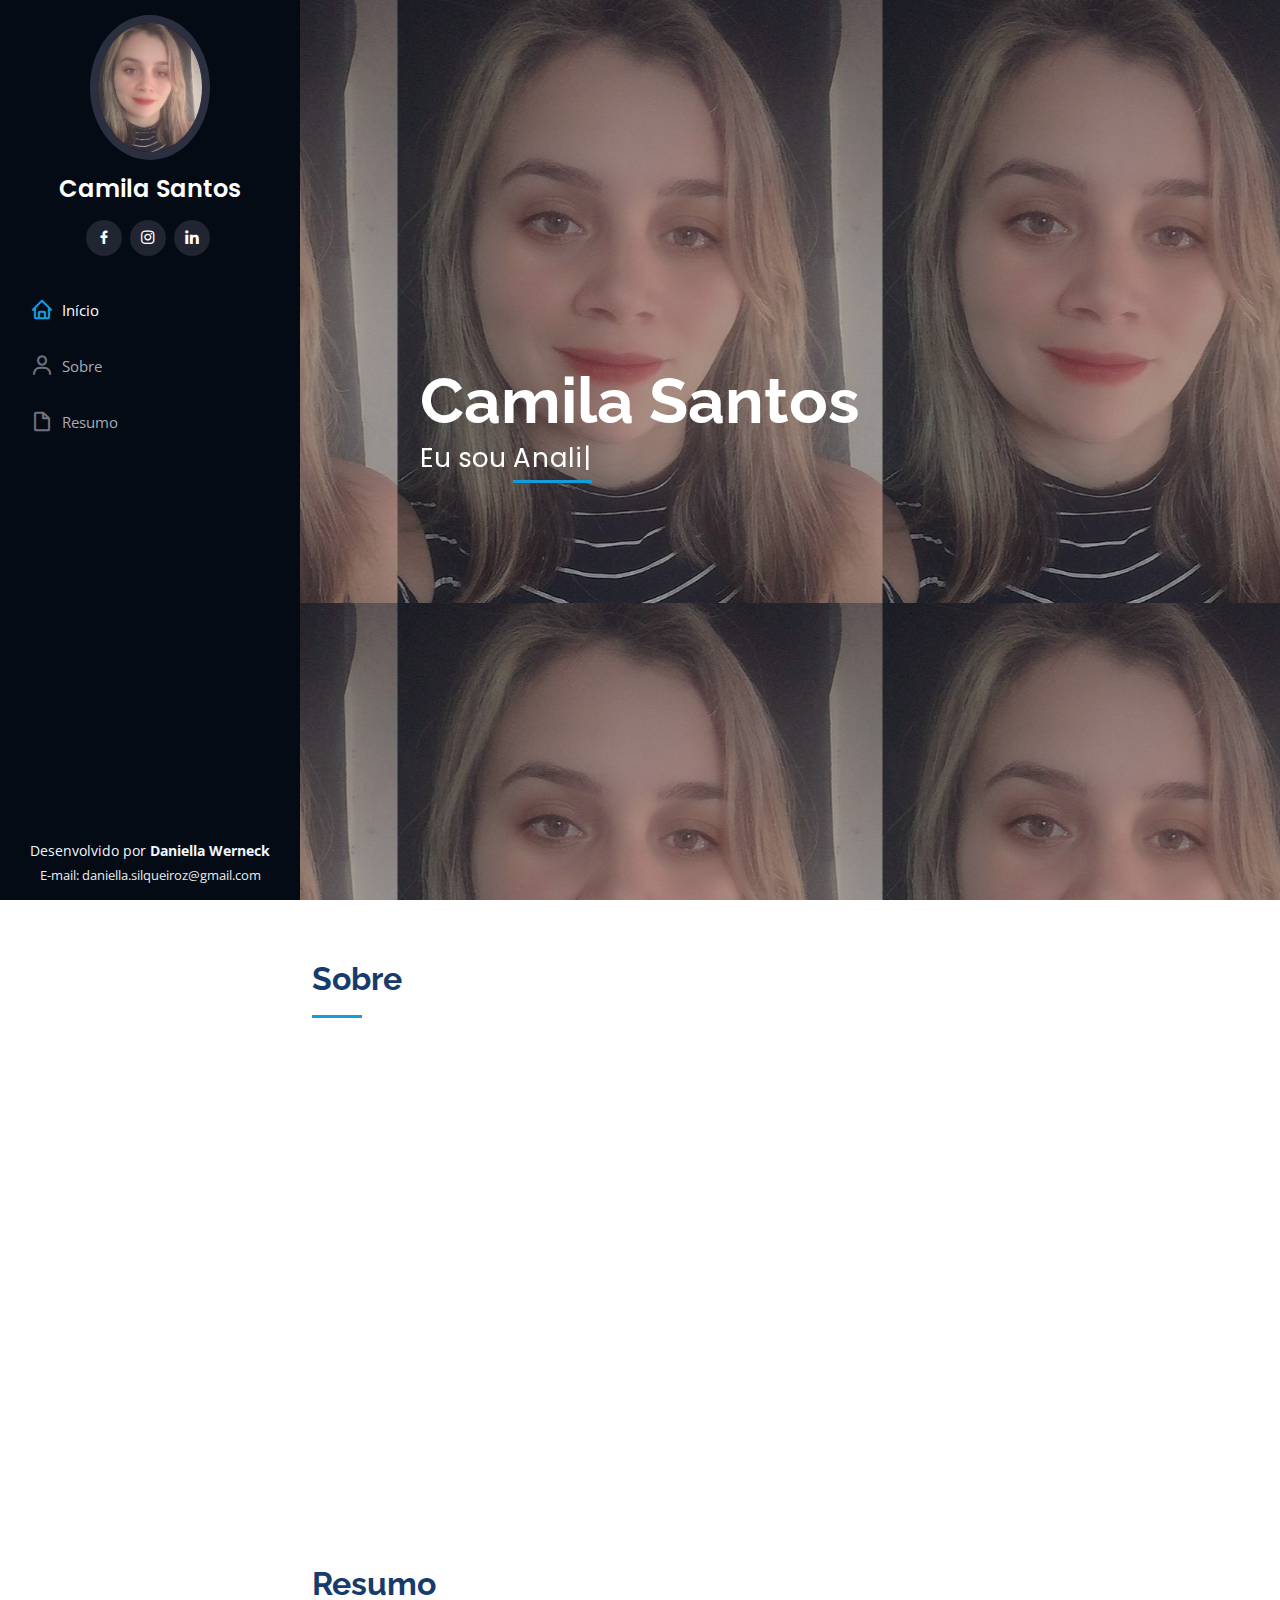
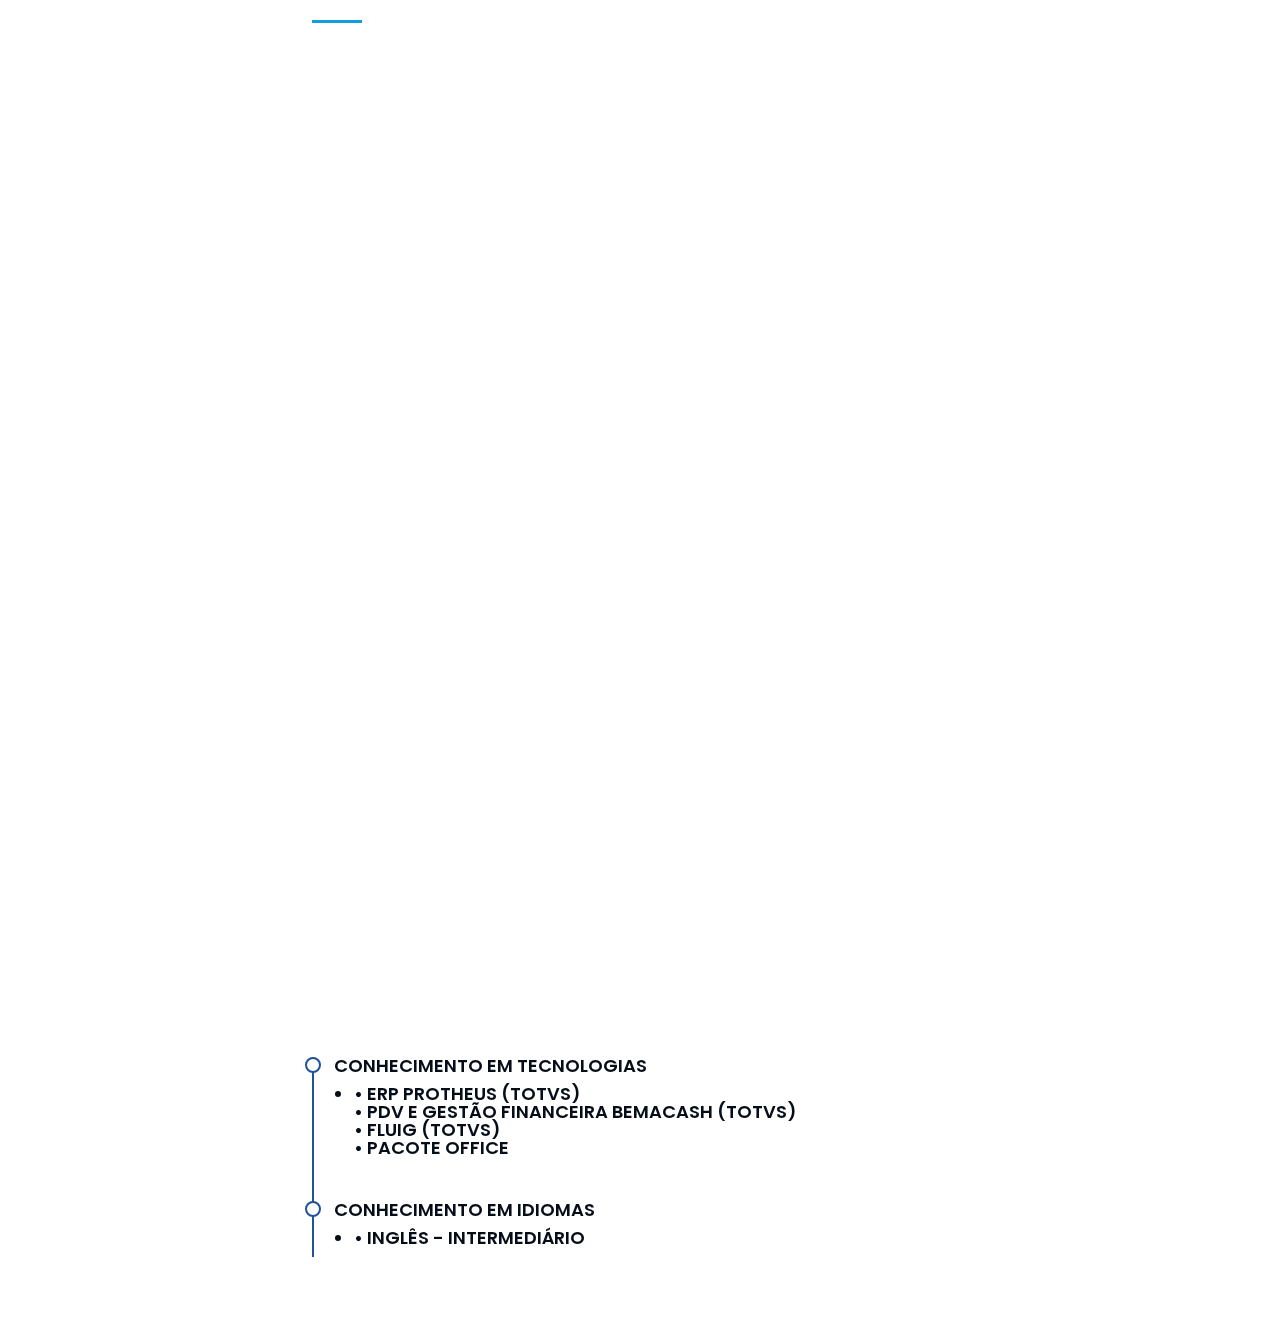
<file: index.html>
<!DOCTYPE html>
<html lang="en">

<head>
  <meta charset="utf-8">
  <meta content="width=device-width, initial-scale=1.0" name="viewport">

  <title>Camila Santos</title>
  <meta content="" name="description">
  <meta content="" name="keywords">

  <!-- Favicons -->
  <link href="assets/img/coracao.ico" rel="icon">
  <link href="assets/img/apple-touch-icon.png" rel="apple-touch-icon">

  <!-- Google Fonts -->
  <link href="https://fonts.googleapis.com/css?family=Open+Sans:300,300i,400,400i,600,600i,700,700i|Raleway:300,300i,400,400i,500,500i,600,600i,700,700i|Poppins:300,300i,400,400i,500,500i,600,600i,700,700i" rel="stylesheet">

  <!-- Vendor CSS Files -->
  <link href="assets/vendor/aos/aos.css" rel="stylesheet">
  <link href="assets/vendor/bootstrap/css/bootstrap.min.css" rel="stylesheet">
  <link href="assets/vendor/bootstrap-icons/bootstrap-icons.css" rel="stylesheet">
  <link href="assets/vendor/boxicons/css/boxicons.min.css" rel="stylesheet">
  <link href="assets/vendor/glightbox/css/glightbox.min.css" rel="stylesheet">
  <link href="assets/vendor/swiper/swiper-bundle.min.css" rel="stylesheet">

  <!-- Template Main CSS File -->
  <link href="assets/css/style.css" rel="stylesheet">

 
</head>

<body>

  <!-- ======= Mobile nav toggle button ======= -->
  <i class="bi bi-list mobile-nav-toggle d-xl-none"></i>

  <!-- ======= Header ======= -->
  <header id="header">
    <div class="d-flex flex-column">

      <div class="profile">
        <img src="assets/img/camila4.png" alt="" class="img-fluid rounded-circle">
        <h1 class="text-light"><a href="index.html">Camila Santos</a></h1>
        <div class="social-links mt-3 text-center">
         
          <a href="https://www.facebook.com/ZuzaEkiki" class="facebook"><i class="bx bxl-facebook"></i></a>
          <a href="https://www.instagram.com/camillafs.92/" class="instagram"><i class="bx bxl-instagram"></i></a>
         
          <a href="https://www.linkedin.com/in/camila-santos-95046a12a/" class="linkedin"><i class="bx bxl-linkedin"></i></a>
        </div>
      </div>

      <nav id="navbar" class="nav-menu navbar">
        <ul>
          <li><a href="#hero" class="nav-link scrollto active"><i class="bx bx-home"></i> <span>Início</span></a></li>
          <li><a href="#about" class="nav-link scrollto"><i class="bx bx-user"></i> <span>Sobre</span></a></li>
          <li><a href="#resume" class="nav-link scrollto"><i class="bx bx-file-blank"></i> <span>Resumo</span></a></li>
         
         
        
        </ul>
      </nav><!-- .nav-menu -->
    </div>
  </header><!-- End Header -->

  <!-- ======= Hero Section ======= -->
  <section id="hero" class="d-flex flex-column justify-content-center align-items-center">
    <div class="hero-container" data-aos="fade-in">
      <h1>Camila Santos</h1>
      <p>Eu sou <span class="typed" data-typed-items="Analista, Help Desk,Executiva de soluções de negócios"></span></p>
    </div>
  </section><!-- End Hero -->

  <main id="main">

    <!-- ======= About Section ======= -->
    <section id="about" class="about">
      <div class="container">

        <div class="section-title">
          <h2>Sobre</h2>
          
        </div>

        <div class="row">
          <div class="col-lg-4" data-aos="fade-right">
            <img src="assets/img/camila4.png" class="img-fluid" alt="">
          </div>
          <div class="col-lg-8 pt-4 pt-lg-0 content" data-aos="fade-left">
            <h3>Analista &amp; Welp Desk</h3>
            <p class="fst-italic">
             
            </p>
            <div class="row">
              <div class="col-lg-6">
                <ul>
                  <li><i class="bi bi-chevron-right"></i> <strong>Aniversário:</strong> <span>1 de fevereiro de 1992</span></li>

                  <li><i class="bi bi-chevron-right"></i> <strong>Telefone:</strong> <span>21 97923-0900</span></li>
                  <li><i class="bi bi-chevron-right"></i> <strong>Cidade:</strong> <span>Rio de Janeiro, BR</span></li>
                  <li><i class="bi bi-chevron-right"></i> <strong>E-mail:</strong> <span>camillafs.92@gmail.com</span></li>
                </ul>
              </div>
              <div class="col-lg-6">
              </div>
            </div>
            <p>
            </p>
          </div>
        </div>

      </div>
    </section><!-- End About Section -->

    <!-- ======= Facts Section ======= -->
    

    <!-- ======= Resume Section ======= -->
    <section id="resume" class="resume">
      <div class="container">

        <div class="section-title">
          <h2>Resumo</h2>
          
        </div>

        <div class="row">
          <div class="col-lg-6" data-aos="fade-up">
            <h3 class="resume-title">Educação</h3>
            <div class="resume-item">
              <h4>Graduação – Cursando</h4>
              <h5>01/2021 - 02/2022</h5>
              <p><em>Universidade Anhanguera</em></p>
              <p>Tecnólogo em Análise e Desenvolvimento de Sistemas</p>
            </div>
           

            <h3 class="resume-title">Cursos</h3>
            <div class="resume-item">
              <h4>Desenvolvimento Profissional e Administrativo utilizando o ERP TOTVS</h4>
              <h5>Local: IOS – Instituto da Oportunidade Social-
                Unidade: Unigranrio
              </h5>
                <h5>Conclusão em dezembro de 2016</h5>
              
              <p>Teoria e Prática dos processos administrativos;
                Funcionalidades que envolvem o sistema de ERP TOTVS – Protheus;<br>
                Microsoft Office (Windows, Word, Excel, Power Point);<br>
                Comunicação e expressão;<br>
                Cálculo Matemático; <br>
                TCC – Trabalho de Conclusão de Curso; <br>
                Ação Social como voluntário: 28 horas <br>
                Carga horária: 208 horas <br>
                </p>
            </div>
            <div class="resume-item">
              <h4>Treinamento comercial PC Sistemas & Treinamento Mundial de vendas Fluig
              </h4>
              <h5>Carga horária: 16 horas</h5>
              <p><em>Comercial e portfólio de produtos Winthor
              </em></p>
              <p>Linha Winthor é o sistema de ERP líder no setor Atacadista Distribuidor. Estamos falando de uma ferramenta de gestão integrada extremamente poderosa, que permite que a sua empresa agilize operações e processos em cada etapa do seu negócio.</p>
            </div>
          </div>


          <div class="col-lg-6" data-aos="fade-up" data-aos-delay="100">
            <h3 class="resume-title">Experiência Proficional</h3>
            <div class="resume-item">
              <h4>Assistente de TI </h4>
              <h5>12/2019 - Presente</h5>
              
              <ul>
                <li>Gestão em contas a pagar gerenciamento de contratos.<br>
                  Geração de relatórios DRE.<br>
                  Conhecimento e vivência em regra de negócio do ERP Protheus.<br>
                  Suporte nos módulos de: Compras,estoque,faturamento,financeiro,Livros fiscais, call center,Contabilidade gerencial, OMS,CRM,TAF,Configurador.<br>
                  Conhecimento e manutenção da estrutura da base de dados do ERP.
                  Suporte na migração de versão do ERP protheus. Release 12.1.27 e release 12.1.33
                  Mapeamento e gestão de acessos dos usuários do ERP.<br>
                  Gerenciamento de chamados internos.<br>
                  Conhecimento em Fluig - Social e ECM.<br>
                  Conhecimento e manutenção nos sistemas Geosales - Forca de vendas.<br>
                  Neolog - Roteirização de cargas.<br>
                  Projuris - Sistema Jurídico.<br>
                  CheckCenter - PDV de lojas.<br>
                  </li>
              </ul>
            </div>
            <div class="resume-item">
              <h4>FREESIGA (Canal TOTVS)<h4>
              <h5>Abril/2017 a outubro/2019</h5>
              <p><em>Executiva de soluções de negócio TOTVS</em></p>
              <ul>
                <li>Vendas de ERP TOTVS e softwares complementares<br>
                  Prospecção de novos clientes<br>
                  Elaboração de relatórios de vendas e indicadores<br>
                  Geração de contratos 						<br>
                  Implantação e capacitação do software Bemacash (TOTVS).<br>
                  Suporte a usuários<br>
                  Atualização do Sistema Bemacash e gestão Financeira (TOTVS)<br>
                  </li>
              </ul>
            </div>
          </div>
        </div>
        <div class="resume-item">
          <h4>Conhecimento em Tecnologias<h4>
          <ul>
            <li>• ERP Protheus (TOTVS)<br>
              • PDV e Gestão Financeira Bemacash (TOTVS)<br>
              • Fluig (TOTVS)<br>
              • Pacote Office</li>
          </ul>
        </div>
        <div class="resume-item">
          <h4>Conhecimento em idiomas<h4>
          <ul>
            <li>• Inglês - Intermediário
            </li>
          </ul>
        </div>
      </div>
      
    </section><!

    

  </main>

  <!-- ======= Footer ======= -->
  <footer id="footer">
    <div class="container">
      <div class="copyright">
         Desenvolvido por <strong><span>Daniella Werneck</span></strong>
      </div>
      <div class="credits">

        E-mail: daniella.silqueiroz@gmail.com</a>
      </div>
    </div>
  </footer><!-- End  Footer -->

  <a href="#" class="back-to-top d-flex align-items-center justify-content-center"><i class="bi bi-arrow-up-short"></i></a>

  <!-- Vendor JS Files -->
  <script src="assets/vendor/purecounter/purecounter.js"></script>
  <script src="assets/vendor/aos/aos.js"></script>
  <script src="assets/vendor/bootstrap/js/bootstrap.bundle.min.js"></script>
  <script src="assets/vendor/glightbox/js/glightbox.min.js"></script>
  <script src="assets/vendor/isotope-layout/isotope.pkgd.min.js"></script>
  <script src="assets/vendor/swiper/swiper-bundle.min.js"></script>
  <script src="assets/vendor/typed.js/typed.min.js"></script>
  <script src="assets/vendor/waypoints/noframework.waypoints.js"></script>
  <script src="assets/vendor/php-email-form/validate.js"></script>

  <!-- Template Main JS File -->
  <script src="assets/js/main.js"></script>

</body>

</html>
</file>
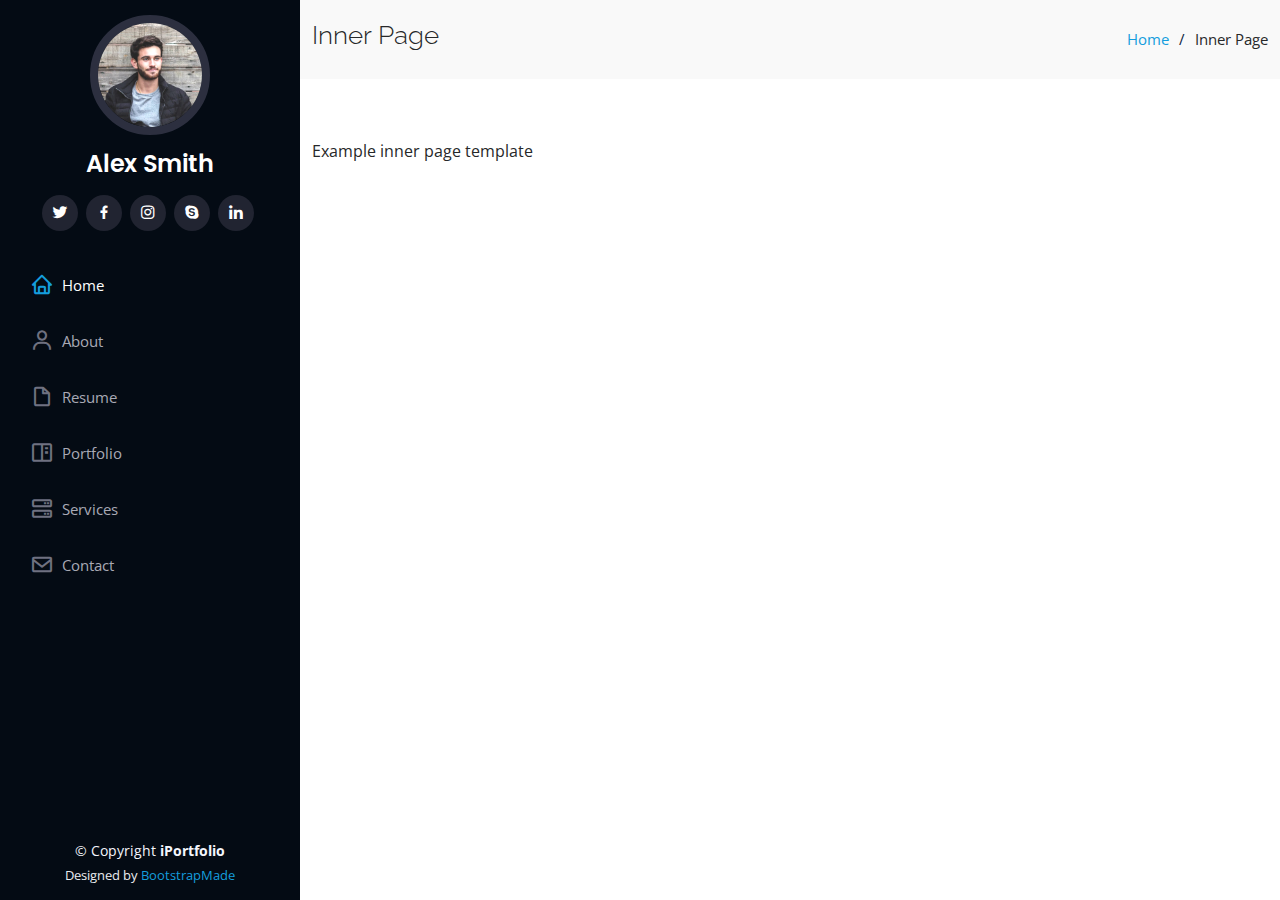
<file: inner-page.html>
<!DOCTYPE html>
<html lang="en">

<head>
  <meta charset="utf-8">
  <meta content="width=device-width, initial-scale=1.0" name="viewport">

  <title>Inner Page - iPortfolio Bootstrap Template</title>
  <meta content="" name="description">
  <meta content="" name="keywords">

  <!-- Favicons -->
  <link href="assets/img/favicon.png" rel="icon">
  <link href="assets/img/apple-touch-icon.png" rel="apple-touch-icon">

  <!-- Google Fonts -->
  <link href="https://fonts.googleapis.com/css?family=Open+Sans:300,300i,400,400i,600,600i,700,700i|Raleway:300,300i,400,400i,500,500i,600,600i,700,700i|Poppins:300,300i,400,400i,500,500i,600,600i,700,700i" rel="stylesheet">

  <!-- Vendor CSS Files -->
  <link href="assets/vendor/aos/aos.css" rel="stylesheet">
  <link href="assets/vendor/bootstrap/css/bootstrap.min.css" rel="stylesheet">
  <link href="assets/vendor/bootstrap-icons/bootstrap-icons.css" rel="stylesheet">
  <link href="assets/vendor/boxicons/css/boxicons.min.css" rel="stylesheet">
  <link href="assets/vendor/glightbox/css/glightbox.min.css" rel="stylesheet">
  <link href="assets/vendor/swiper/swiper-bundle.min.css" rel="stylesheet">

  <!-- Template Main CSS File -->
  <link href="assets/css/style.css" rel="stylesheet">

 
</head>

<body>

  <!-- ======= Mobile nav toggle button ======= -->
  <i class="bi bi-list mobile-nav-toggle d-xl-none"></i>

  <!-- ======= Header ======= -->
  <header id="header">
    <div class="d-flex flex-column">

      <div class="profile">
        <img src="assets/img/profile-img.jpg" alt="" class="img-fluid rounded-circle">
        <h1 class="text-light"><a href="index.html">Alex Smith</a></h1>
        <div class="social-links mt-3 text-center">
          <a href="#" class="twitter"><i class="bx bxl-twitter"></i></a>
          <a href="#" class="facebook"><i class="bx bxl-facebook"></i></a>
          <a href="#" class="instagram"><i class="bx bxl-instagram"></i></a>
          <a href="#" class="google-plus"><i class="bx bxl-skype"></i></a>
          <a href="#" class="linkedin"><i class="bx bxl-linkedin"></i></a>
        </div>
      </div>

      <nav id="navbar" class="nav-menu navbar">
        <ul>
          <li><a href="#hero" class="nav-link scrollto active"><i class="bx bx-home"></i> <span>Home</span></a></li>
          <li><a href="#about" class="nav-link scrollto"><i class="bx bx-user"></i> <span>About</span></a></li>
          <li><a href="#resume" class="nav-link scrollto"><i class="bx bx-file-blank"></i> <span>Resume</span></a></li>
          <li><a href="#portfolio" class="nav-link scrollto"><i class="bx bx-book-content"></i> <span>Portfolio</span></a></li>
          <li><a href="#services" class="nav-link scrollto"><i class="bx bx-server"></i> <span>Services</span></a></li>
          <li><a href="#contact" class="nav-link scrollto"><i class="bx bx-envelope"></i> <span>Contact</span></a></li>
        </ul>
      </nav><!-- .nav-menu -->
    </div>
  </header><!-- End Header -->

  <main id="main">

    <!-- ======= Breadcrumbs ======= -->
    <section class="breadcrumbs">
      <div class="container">

        <div class="d-flex justify-content-between align-items-center">
          <h2>Inner Page</h2>
          <ol>
            <li><a href="index.html">Home</a></li>
            <li>Inner Page</li>
          </ol>
        </div>

      </div>
    </section><!-- End Breadcrumbs -->

    <section class="inner-page">
      <div class="container">
        <p>
          Example inner page template
        </p>
      </div>
    </section>

  </main><!-- End #main -->

  <!-- ======= Footer ======= -->
  <footer id="footer">
    <div class="container">
      <div class="copyright">
        &copy; Copyright <strong><span>iPortfolio</span></strong>
      </div>
      <div class="credits">
       
        Designed by <a href="https://bootstrapmade.com/">BootstrapMade</a>
      </div>
    </div>
  </footer><!-- End  Footer -->

  <a href="#" class="back-to-top d-flex align-items-center justify-content-center"><i class="bi bi-arrow-up-short"></i></a>

  <!-- Vendor JS Files -->
  <script src="assets/vendor/purecounter/purecounter.js"></script>
  <script src="assets/vendor/aos/aos.js"></script>
  <script src="assets/vendor/bootstrap/js/bootstrap.bundle.min.js"></script>
  <script src="assets/vendor/glightbox/js/glightbox.min.js"></script>
  <script src="assets/vendor/isotope-layout/isotope.pkgd.min.js"></script>
  <script src="assets/vendor/swiper/swiper-bundle.min.js"></script>
  <script src="assets/vendor/typed.js/typed.min.js"></script>
  <script src="assets/vendor/waypoints/noframework.waypoints.js"></script>
  <script src="assets/vendor/php-email-form/validate.js"></script>

  <!-- Template Main JS File -->
  <script src="assets/js/main.js"></script>

</body>

</html>
</file>
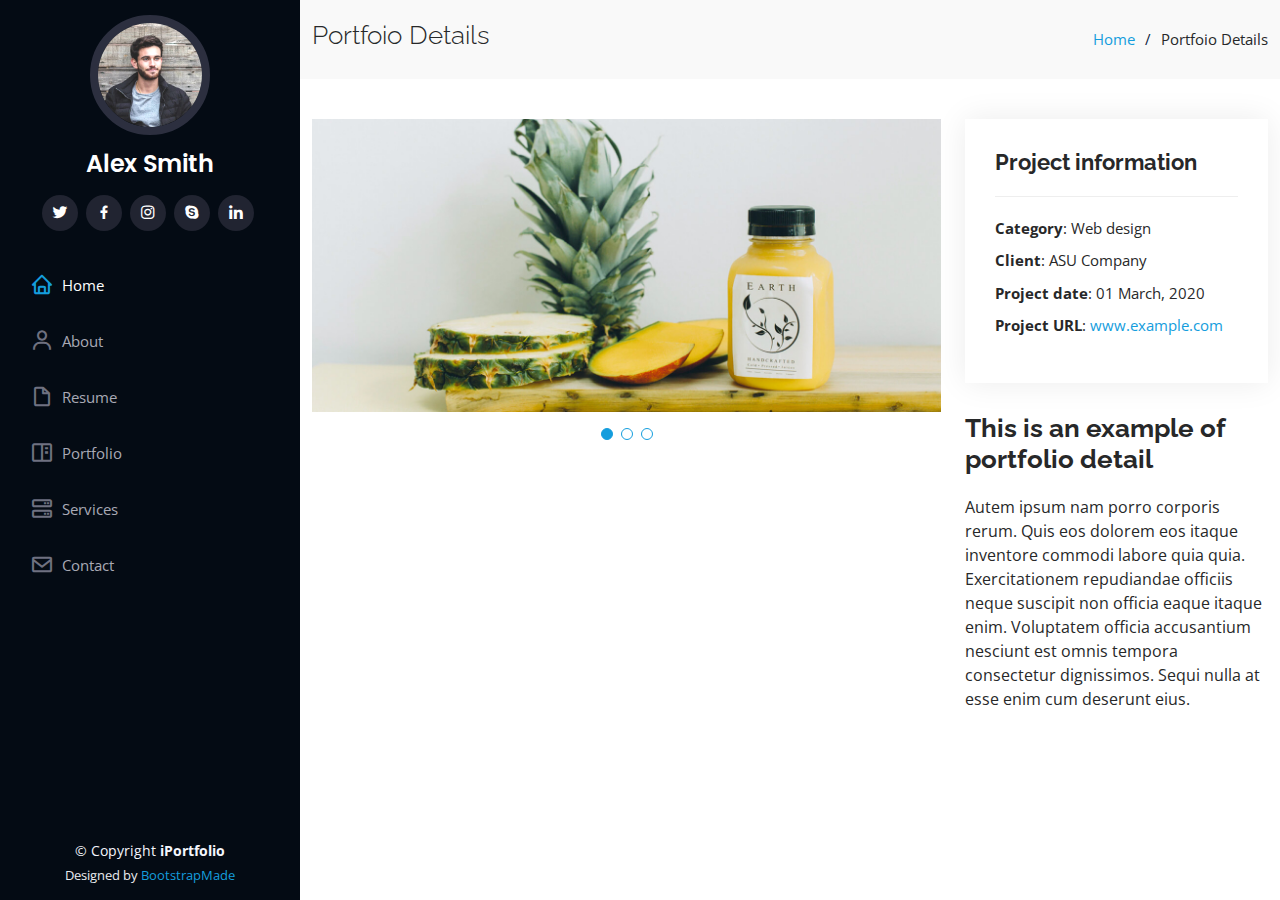
<file: portfolio-details.html>
<!DOCTYPE html>
<html lang="en">

<head>
  <meta charset="utf-8">
  <meta content="width=device-width, initial-scale=1.0" name="viewport">

  <title>Portfolio Details - iPortfolio Bootstrap Template</title>
  <meta content="" name="description">
  <meta content="" name="keywords">

  <!-- Favicons -->
  <link href="assets/img/favicon.png" rel="icon">
  <link href="assets/img/apple-touch-icon.png" rel="apple-touch-icon">

  <!-- Google Fonts -->
  <link href="https://fonts.googleapis.com/css?family=Open+Sans:300,300i,400,400i,600,600i,700,700i|Raleway:300,300i,400,400i,500,500i,600,600i,700,700i|Poppins:300,300i,400,400i,500,500i,600,600i,700,700i" rel="stylesheet">

  <!-- Vendor CSS Files -->
  <link href="assets/vendor/aos/aos.css" rel="stylesheet">
  <link href="assets/vendor/bootstrap/css/bootstrap.min.css" rel="stylesheet">
  <link href="assets/vendor/bootstrap-icons/bootstrap-icons.css" rel="stylesheet">
  <link href="assets/vendor/boxicons/css/boxicons.min.css" rel="stylesheet">
  <link href="assets/vendor/glightbox/css/glightbox.min.css" rel="stylesheet">
  <link href="assets/vendor/swiper/swiper-bundle.min.css" rel="stylesheet">

  <!-- Template Main CSS File -->
  <link href="assets/css/style.css" rel="stylesheet">


</head>

<body>

  <!-- ======= Mobile nav toggle button ======= -->
  <i class="bi bi-list mobile-nav-toggle d-xl-none"></i>

  <!-- ======= Header ======= -->
  <header id="header">
    <div class="d-flex flex-column">

      <div class="profile">
        <img src="assets/img/profile-img.jpg" alt="" class="img-fluid rounded-circle">
        <h1 class="text-light"><a href="index.html">Alex Smith</a></h1>
        <div class="social-links mt-3 text-center">
          <a href="#" class="twitter"><i class="bx bxl-twitter"></i></a>
          <a href="#" class="facebook"><i class="bx bxl-facebook"></i></a>
          <a href="#" class="instagram"><i class="bx bxl-instagram"></i></a>
          <a href="#" class="google-plus"><i class="bx bxl-skype"></i></a>
          <a href="#" class="linkedin"><i class="bx bxl-linkedin"></i></a>
        </div>
      </div>

      <nav id="navbar" class="nav-menu navbar">
        <ul>
          <li><a href="#hero" class="nav-link scrollto active"><i class="bx bx-home"></i> <span>Home</span></a></li>
          <li><a href="#about" class="nav-link scrollto"><i class="bx bx-user"></i> <span>About</span></a></li>
          <li><a href="#resume" class="nav-link scrollto"><i class="bx bx-file-blank"></i> <span>Resume</span></a></li>
          <li><a href="#portfolio" class="nav-link scrollto"><i class="bx bx-book-content"></i> <span>Portfolio</span></a></li>
          <li><a href="#services" class="nav-link scrollto"><i class="bx bx-server"></i> <span>Services</span></a></li>
          <li><a href="#contact" class="nav-link scrollto"><i class="bx bx-envelope"></i> <span>Contact</span></a></li>
        </ul>
      </nav><!-- .nav-menu -->
    </div>
  </header><!-- End Header -->

  <main id="main">

    <!-- ======= Breadcrumbs ======= -->
    <section id="breadcrumbs" class="breadcrumbs">
      <div class="container">

        <div class="d-flex justify-content-between align-items-center">
          <h2>Portfoio Details</h2>
          <ol>
            <li><a href="index.html">Home</a></li>
            <li>Portfoio Details</li>
          </ol>
        </div>

      </div>
    </section><!-- End Breadcrumbs -->

    <!-- ======= Portfolio Details Section ======= -->
    <section id="portfolio-details" class="portfolio-details">
      <div class="container">

        <div class="row gy-4">

          <div class="col-lg-8">
            <div class="portfolio-details-slider swiper">
              <div class="swiper-wrapper align-items-center">

                <div class="swiper-slide">
                  <img src="assets/img/portfolio/portfolio-details-1.jpg" alt="">
                </div>

                <div class="swiper-slide">
                  <img src="assets/img/portfolio/portfolio-details-2.jpg" alt="">
                </div>

                <div class="swiper-slide">
                  <img src="assets/img/portfolio/portfolio-details-3.jpg" alt="">
                </div>

              </div>
              <div class="swiper-pagination"></div>
            </div>
          </div>

          <div class="col-lg-4">
            <div class="portfolio-info">
              <h3>Project information</h3>
              <ul>
                <li><strong>Category</strong>: Web design</li>
                <li><strong>Client</strong>: ASU Company</li>
                <li><strong>Project date</strong>: 01 March, 2020</li>
                <li><strong>Project URL</strong>: <a href="#">www.example.com</a></li>
              </ul>
            </div>
            <div class="portfolio-description">
              <h2>This is an example of portfolio detail</h2>
              <p>
                Autem ipsum nam porro corporis rerum. Quis eos dolorem eos itaque inventore commodi labore quia quia. Exercitationem repudiandae officiis neque suscipit non officia eaque itaque enim. Voluptatem officia accusantium nesciunt est omnis tempora consectetur dignissimos. Sequi nulla at esse enim cum deserunt eius.
              </p>
            </div>
          </div>

        </div>

      </div>
    </section><!-- End Portfolio Details Section -->

  </main><!-- End #main -->

  <!-- ======= Footer ======= -->
  <footer id="footer">
    <div class="container">
      <div class="copyright">
        &copy; Copyright <strong><span>iPortfolio</span></strong>
      </div>
      <div class="credits">
       
        Designed by <a href="https://bootstrapmade.com/">BootstrapMade</a>
      </div>
    </div>
  </footer><!-- End  Footer -->

  <a href="#" class="back-to-top d-flex align-items-center justify-content-center"><i class="bi bi-arrow-up-short"></i></a>

  <!-- Vendor JS Files -->
  <script src="assets/vendor/purecounter/purecounter.js"></script>
  <script src="assets/vendor/aos/aos.js"></script>
  <script src="assets/vendor/bootstrap/js/bootstrap.bundle.min.js"></script>
  <script src="assets/vendor/glightbox/js/glightbox.min.js"></script>
  <script src="assets/vendor/isotope-layout/isotope.pkgd.min.js"></script>
  <script src="assets/vendor/swiper/swiper-bundle.min.js"></script>
  <script src="assets/vendor/typed.js/typed.min.js"></script>
  <script src="assets/vendor/waypoints/noframework.waypoints.js"></script>
  <script src="assets/vendor/php-email-form/validate.js"></script>

  <!-- Template Main JS File -->
  <script src="assets/js/main.js"></script>

</body>

</html>
</file>
<file: assets/css/style.css>
/*--------------------------------------------------------------
# General
--------------------------------------------------------------*/
body {
  font-family: "Open Sans", sans-serif;
  color: #272829;
}

a {
  color: #149ddd;
  text-decoration: none;
}

a:hover {
  color: #37b3ed;
  text-decoration: none;
}

h1, h2, h3, h4, h5, h6 {
  font-family: "Raleway", sans-serif;
}

/*--------------------------------------------------------------
# Back to top button
--------------------------------------------------------------*/
.back-to-top {
  position: fixed;
  visibility: hidden;
  opacity: 0;
  right: 15px;
  bottom: 15px;
  z-index: 996;
  background: #149ddd;
  width: 40px;
  height: 40px;
  border-radius: 50px;
  transition: all 0.4s;
}
.back-to-top i {
  font-size: 28px;
  color: #fff;
  line-height: 0;
}
.back-to-top:hover {
  background: #2eafec;
  color: #fff;
}
.back-to-top.active {
  visibility: visible;
  opacity: 1;
}

/*--------------------------------------------------------------
# Header
--------------------------------------------------------------*/
#header {
  position: fixed;
  top: 0;
  left: 0;
  bottom: 0;
  width: 300px;
  transition: all ease-in-out 0.5s;
  z-index: 9997;
  transition: all 0.5s;
  padding: 0 15px;
  background: #040b14;
  overflow-y: auto;
}
#header .profile img {
  margin: 15px auto;
  display: block;
  width: 120px;
  border: 8px solid #2c2f3f;
}
#header .profile h1 {
  font-size: 24px;
  margin: 0;
  padding: 0;
  font-weight: 600;
  -moz-text-align-last: center;
  text-align-last: center;
  font-family: "Poppins", sans-serif;
}
#header .profile h1 a, #header .profile h1 a:hover {
  color: #fff;
  text-decoration: none;
}
#header .profile .social-links a {
  font-size: 18px;
  display: inline-block;
  background: #212431;
  color: #fff;
  line-height: 1;
  padding: 8px 0;
  margin-right: 4px;
  border-radius: 50%;
  text-align: center;
  width: 36px;
  height: 36px;
  transition: 0.3s;
}
#header .profile .social-links a:hover {
  background: #149ddd;
  color: #fff;
  text-decoration: none;
}

#main {
  margin-left: 300px;
}

@media (max-width: 1199px) {
  #header {
    left: -300px;
  }

  #main {
    margin-left: 0;
  }
}
/*--------------------------------------------------------------
# Navigation Menu
--------------------------------------------------------------*/
/* Desktop Navigation */
.nav-menu {
  padding: 30px 0 0 0;
}
.nav-menu * {
  margin: 0;
  padding: 0;
  list-style: none;
}
.nav-menu > ul > li {
  position: relative;
  white-space: nowrap;
}
.nav-menu a, .nav-menu a:focus {
  display: flex;
  align-items: center;
  color: #a8a9b4;
  padding: 12px 15px;
  margin-bottom: 8px;
  transition: 0.3s;
  font-size: 15px;
}
.nav-menu a i, .nav-menu a:focus i {
  font-size: 24px;
  padding-right: 8px;
  color: #6f7180;
}
.nav-menu a:hover, .nav-menu .active, .nav-menu .active:focus, .nav-menu li:hover > a {
  text-decoration: none;
  color: #fff;
}
.nav-menu a:hover i, .nav-menu .active i, .nav-menu .active:focus i, .nav-menu li:hover > a i {
  color: #149ddd;
}

/* Mobile Navigation */
.mobile-nav-toggle {
  position: fixed;
  right: 15px;
  top: 15px;
  z-index: 9998;
  border: 0;
  font-size: 24px;
  transition: all 0.4s;
  outline: none !important;
  background-color: #149ddd;
  color: #fff;
  width: 40px;
  height: 40px;
  display: inline-flex;
  align-items: center;
  justify-content: center;
  line-height: 0;
  border-radius: 50px;
  cursor: pointer;
}

.mobile-nav-active {
  overflow: hidden;
}
.mobile-nav-active #header {
  left: 0;
}

/*--------------------------------------------------------------
# Hero Section
--------------------------------------------------------------*/
#hero {
  width: 100%;
  height: 100vh;
  background: url("../img/camila4.png") top center;
  
}
#hero:before {
  content: "";
  background: rgba(5, 13, 24, 0.3);
  position: absolute;
  bottom: 0;
  top: 0;
  left: 0;
  right: 0;
  z-index: 1;
}
#hero .hero-container {
  position: relative;
  z-index: 2;
  min-width: 300px;
}
#hero h1 {
  margin: 0 0 10px 0;
  font-size: 64px;
  font-weight: 700;
  line-height: 56px;
  color: #fff;
}
#hero p {
  color: #fff;
  margin-bottom: 50px;
  font-size: 26px;
  font-family: "Poppins", sans-serif;
}
#hero p span {
  color: #fff;
  padding-bottom: 4px;
  letter-spacing: 1px;
  border-bottom: 3px solid #149ddd;
}
@media (min-width: 1024px) {
  #hero {
    background-attachment: fixed;
  }
}
@media (max-width: 768px) {
  #hero h1 {
    font-size: 28px;
    line-height: 36px;
  }
  #hero h2 {
    font-size: 18px;
    line-height: 24px;
    margin-bottom: 30px;
  }
}

/*--------------------------------------------------------------
# Sections General
--------------------------------------------------------------*/
section {
  padding: 60px 0;
  overflow: hidden;
}

.section-bg {
  background: #f5f8fd;
}

.section-title {
  padding-bottom: 30px;
}
.section-title h2 {
  font-size: 32px;
  font-weight: bold;
  margin-bottom: 20px;
  padding-bottom: 20px;
  position: relative;
  color: #173b6c;
}
.section-title h2::after {
  content: "";
  position: absolute;
  display: block;
  width: 50px;
  height: 3px;
  background: #149ddd;
  bottom: 0;
  left: 0;
}
.section-title p {
  margin-bottom: 0;
}

/*--------------------------------------------------------------
# About
--------------------------------------------------------------*/
.about .content h3 {
  font-weight: 700;
  font-size: 26px;
  color: #173b6c;
}
.about .content ul {
  list-style: none;
  padding: 0;
}
.about .content ul li {
  margin-bottom: 20px;
  display: flex;
  align-items: center;
}
.about .content ul strong {
  margin-right: 10px;
}
.about .content ul i {
  font-size: 16px;
  margin-right: 5px;
  color: #149ddd;
  line-height: 0;
}
.about .content p:last-child {
  margin-bottom: 0;
}

/*--------------------------------------------------------------
# Facts
--------------------------------------------------------------*/
.facts {
  padding-bottom: 30px;
}
.facts .count-box {
  padding: 30px;
  width: 100%;
}
.facts .count-box i {
  display: block;
  font-size: 44px;
  color: #149ddd;
  float: left;
  line-height: 0;
}
.facts .count-box span {
  font-size: 48px;
  line-height: 40px;
  display: block;
  font-weight: 700;
  color: #050d18;
  margin-left: 60px;
}
.facts .count-box p {
  padding: 15px 0 0 0;
  margin: 0 0 0 60px;
  font-family: "Raleway", sans-serif;
  font-size: 14px;
  color: #122f57;
}
.facts .count-box a {
  font-weight: 600;
  display: block;
  margin-top: 20px;
  color: #122f57;
  font-size: 15px;
  font-family: "Poppins", sans-serif;
  transition: ease-in-out 0.3s;
}
.facts .count-box a:hover {
  color: #1f5297;
}

/*--------------------------------------------------------------
# Akills
--------------------------------------------------------------*/
.skills .progress {
  height: 60px;
  display: block;
  background: none;
  border-radius: 0;
}
.skills .progress .skill {
  padding: 0;
  margin: 0 0 6px 0;
  text-transform: uppercase;
  display: block;
  font-weight: 600;
  font-family: "Poppins", sans-serif;
  color: #050d18;
}
.skills .progress .skill .val {
  float: right;
  font-style: normal;
}
.skills .progress-bar-wrap {
  background: #dce8f8;
  height: 10px;
}
.skills .progress-bar {
  width: 1px;
  height: 10px;
  transition: 0.9s;
  background-color: #149ddd;
}

/*--------------------------------------------------------------
# Resume
--------------------------------------------------------------*/
.resume .resume-title {
  font-size: 26px;
  font-weight: 700;
  margin-top: 20px;
  margin-bottom: 20px;
  color: #050d18;
}
.resume .resume-item {
  padding: 0 0 20px 20px;
  margin-top: -2px;
  border-left: 2px solid #1f5297;
  position: relative;
}
.resume .resume-item h4 {
  line-height: 18px;
  font-size: 18px;
  font-weight: 600;
  text-transform: uppercase;
  font-family: "Poppins", sans-serif;
  color: #050d18;
  margin-bottom: 10px;
}
.resume .resume-item h5 {
  font-size: 16px;
  background: #e4edf9;
  padding: 5px 15px;
  display: inline-block;
  font-weight: 600;
  margin-bottom: 10px;
}
.resume .resume-item ul {
  padding-left: 20px;
}
.resume .resume-item ul li {
  padding-bottom: 10px;
}
.resume .resume-item:last-child {
  padding-bottom: 0;
}
.resume .resume-item::before {
  content: "";
  position: absolute;
  width: 16px;
  height: 16px;
  border-radius: 50px;
  left: -9px;
  top: 0;
  background: #fff;
  border: 2px solid #1f5297;
}

/*--------------------------------------------------------------
# Portfolio
--------------------------------------------------------------*/
.portfolio .portfolio-item {
  margin-bottom: 30px;
}
.portfolio #portfolio-flters {
  padding: 0;
  margin: 0 auto 35px auto;
  list-style: none;
  text-align: center;
  background: #fff;
  border-radius: 50px;
  padding: 2px 15px;
}
.portfolio #portfolio-flters li {
  cursor: pointer;
  display: inline-block;
  padding: 10px 15px 8px 15px;
  font-size: 14px;
  font-weight: 600;
  line-height: 1;
  text-transform: uppercase;
  color: #272829;
  margin-bottom: 5px;
  transition: all 0.3s ease-in-out;
}
.portfolio #portfolio-flters li:hover, .portfolio #portfolio-flters li.filter-active {
  color: #149ddd;
}
.portfolio #portfolio-flters li:last-child {
  margin-right: 0;
}
.portfolio .portfolio-wrap {
  transition: 0.3s;
  position: relative;
  overflow: hidden;
  z-index: 1;
}
.portfolio .portfolio-wrap::before {
  content: "";
  background: rgba(255, 255, 255, 0.5);
  position: absolute;
  left: 0;
  right: 0;
  top: 0;
  bottom: 0;
  transition: all ease-in-out 0.3s;
  z-index: 2;
  opacity: 0;
}
.portfolio .portfolio-wrap .portfolio-links {
  opacity: 1;
  left: 0;
  right: 0;
  bottom: -60px;
  z-index: 3;
  position: absolute;
  transition: all ease-in-out 0.3s;
  display: flex;
  justify-content: center;
}
.portfolio .portfolio-wrap .portfolio-links a {
  color: #fff;
  font-size: 28px;
  text-align: center;
  background: rgba(20, 157, 221, 0.75);
  transition: 0.3s;
  width: 50%;
}
.portfolio .portfolio-wrap .portfolio-links a:hover {
  background: rgba(20, 157, 221, 0.95);
}
.portfolio .portfolio-wrap .portfolio-links a + a {
  border-left: 1px solid #37b3ed;
}
.portfolio .portfolio-wrap:hover::before {
  top: 0;
  left: 0;
  right: 0;
  bottom: 0;
  opacity: 1;
}
.portfolio .portfolio-wrap:hover .portfolio-links {
  opacity: 1;
  bottom: 0;
}

/*--------------------------------------------------------------
# Portfolio Details
--------------------------------------------------------------*/
.portfolio-details {
  padding-top: 40px;
}
.portfolio-details .portfolio-details-slider img {
  width: 100%;
}
.portfolio-details .portfolio-details-slider .swiper-pagination {
  margin-top: 20px;
  position: relative;
}
.portfolio-details .portfolio-details-slider .swiper-pagination .swiper-pagination-bullet {
  width: 12px;
  height: 12px;
  background-color: #fff;
  opacity: 1;
  border: 1px solid #149ddd;
}
.portfolio-details .portfolio-details-slider .swiper-pagination .swiper-pagination-bullet-active {
  background-color: #149ddd;
}
.portfolio-details .portfolio-info {
  padding: 30px;
  box-shadow: 0px 0 30px rgba(5, 13, 24, 0.08);
}
.portfolio-details .portfolio-info h3 {
  font-size: 22px;
  font-weight: 700;
  margin-bottom: 20px;
  padding-bottom: 20px;
  border-bottom: 1px solid #eee;
}
.portfolio-details .portfolio-info ul {
  list-style: none;
  padding: 0;
  font-size: 15px;
}
.portfolio-details .portfolio-info ul li + li {
  margin-top: 10px;
}
.portfolio-details .portfolio-description {
  padding-top: 30px;
}
.portfolio-details .portfolio-description h2 {
  font-size: 26px;
  font-weight: 700;
  margin-bottom: 20px;
}
.portfolio-details .portfolio-description p {
  padding: 0;
}

/*--------------------------------------------------------------
# Services
--------------------------------------------------------------*/
.services .icon-box {
  margin-bottom: 20px;
}
.services .icon {
  float: left;
  display: flex;
  align-items: center;
  justify-content: center;
  width: 54px;
  height: 54px;
  background: #149ddd;
  border-radius: 50%;
  transition: 0.5s;
  border: 1px solid #149ddd;
}
.services .icon i {
  color: #fff;
  font-size: 24px;
  line-height: 0;
}
.services .icon-box:hover .icon {
  background: #fff;
}
.services .icon-box:hover .icon i {
  color: #149ddd;
}
.services .title {
  margin-left: 80px;
  font-weight: 700;
  margin-bottom: 15px;
  font-size: 18px;
}
.services .title a {
  color: #343a40;
}
.services .title a:hover {
  color: #149ddd;
}
.services .description {
  margin-left: 80px;
  line-height: 24px;
  font-size: 14px;
}

/*--------------------------------------------------------------
# Testimonials
--------------------------------------------------------------*/
.testimonials .testimonials-carousel, .testimonials .testimonials-slider {
  overflow: hidden;
}
.testimonials .testimonial-item {
  box-sizing: content-box;
  text-align: center;
  min-height: 320px;
}
.testimonials .testimonial-item .testimonial-img {
  width: 90px;
  border-radius: 50%;
  margin: 0 auto;
}
.testimonials .testimonial-item h3 {
  font-size: 18px;
  font-weight: bold;
  margin: 10px 0 5px 0;
  color: #111;
}
.testimonials .testimonial-item h4 {
  font-size: 14px;
  color: #999;
  margin: 0;
}
.testimonials .testimonial-item .quote-icon-left, .testimonials .testimonial-item .quote-icon-right {
  color: #c3e8fa;
  font-size: 26px;
}
.testimonials .testimonial-item .quote-icon-left {
  display: inline-block;
  left: -5px;
  position: relative;
}
.testimonials .testimonial-item .quote-icon-right {
  display: inline-block;
  right: -5px;
  position: relative;
  top: 10px;
}
.testimonials .testimonial-item p {
  font-style: italic;
  margin: 0 15px 15px 15px;
  padding: 20px;
  background: #fff;
  position: relative;
  margin-bottom: 35px;
  border-radius: 6px;
  box-shadow: 0px 2px 15px rgba(0, 0, 0, 0.1);
}
.testimonials .testimonial-item p::after {
  content: "";
  width: 0;
  height: 0;
  border-top: 20px solid #fff;
  border-right: 20px solid transparent;
  border-left: 20px solid transparent;
  position: absolute;
  bottom: -20px;
  left: calc(50% - 20px);
}
.testimonials .swiper-pagination {
  margin-top: 20px;
  position: relative;
}
.testimonials .swiper-pagination .swiper-pagination-bullet {
  width: 12px;
  height: 12px;
  background-color: #fff;
  opacity: 1;
  border: 1px solid #149ddd;
}
.testimonials .swiper-pagination .swiper-pagination-bullet-active {
  background-color: #149ddd;
}

/*--------------------------------------------------------------
# Contact
--------------------------------------------------------------*/
.contact {
  padding-bottom: 130px;
}
.contact .info {
  padding: 30px;
  background: #fff;
  width: 100%;
  box-shadow: 0 0 24px 0 rgba(0, 0, 0, 0.12);
}
.contact .info i {
  font-size: 20px;
  color: #149ddd;
  float: left;
  width: 44px;
  height: 44px;
  background: #dff3fc;
  display: flex;
  justify-content: center;
  align-items: center;
  border-radius: 50px;
  transition: all 0.3s ease-in-out;
}
.contact .info h4 {
  padding: 0 0 0 60px;
  font-size: 22px;
  font-weight: 600;
  margin-bottom: 5px;
  color: #050d18;
}
.contact .info p {
  padding: 0 0 10px 60px;
  margin-bottom: 20px;
  font-size: 14px;
  color: #173b6c;
}
.contact .info .email p {
  padding-top: 5px;
}
.contact .info .social-links {
  padding-left: 60px;
}
.contact .info .social-links a {
  font-size: 18px;
  display: inline-block;
  background: #333;
  color: #fff;
  line-height: 1;
  padding: 8px 0;
  border-radius: 50%;
  text-align: center;
  width: 36px;
  height: 36px;
  transition: 0.3s;
  margin-right: 10px;
}
.contact .info .social-links a:hover {
  background: #149ddd;
  color: #fff;
}
.contact .info .email:hover i, .contact .info .address:hover i, .contact .info .phone:hover i {
  background: #149ddd;
  color: #fff;
}
.contact .php-email-form {
  width: 100%;
  padding: 30px;
  background: #fff;
  box-shadow: 0 0 24px 0 rgba(0, 0, 0, 0.12);
}
.contact .php-email-form .form-group {
  padding-bottom: 8px;
}
.contact .php-email-form .validate {
  display: none;
  color: red;
  margin: 0 0 15px 0;
  font-weight: 400;
  font-size: 13px;
}
.contact .php-email-form .error-message {
  display: none;
  color: #fff;
  background: #ed3c0d;
  text-align: left;
  padding: 15px;
  font-weight: 600;
}
.contact .php-email-form .error-message br + br {
  margin-top: 25px;
}
.contact .php-email-form .sent-message {
  display: none;
  color: #fff;
  background: #18d26e;
  text-align: center;
  padding: 15px;
  font-weight: 600;
}
.contact .php-email-form .loading {
  display: none;
  background: #fff;
  text-align: center;
  padding: 15px;
}
.contact .php-email-form .loading:before {
  content: "";
  display: inline-block;
  border-radius: 50%;
  width: 24px;
  height: 24px;
  margin: 0 10px -6px 0;
  border: 3px solid #18d26e;
  border-top-color: #eee;
  -webkit-animation: animate-loading 1s linear infinite;
  animation: animate-loading 1s linear infinite;
}
.contact .php-email-form .form-group {
  margin-bottom: 15px;
}
.contact .php-email-form label {
  padding-bottom: 8px;
}
.contact .php-email-form input, .contact .php-email-form textarea {
  border-radius: 0;
  box-shadow: none;
  font-size: 14px;
}
.contact .php-email-form input {
  height: 44px;
}
.contact .php-email-form textarea {
  padding: 10px 15px;
}
.contact .php-email-form button[type=submit] {
  background: #149ddd;
  border: 0;
  padding: 10px 24px;
  color: #fff;
  transition: 0.4s;
  border-radius: 4px;
}
.contact .php-email-form button[type=submit]:hover {
  background: #37b3ed;
}
@-webkit-keyframes animate-loading {
  0% {
    transform: rotate(0deg);
  }
  100% {
    transform: rotate(360deg);
  }
}
@keyframes animate-loading {
  0% {
    transform: rotate(0deg);
  }
  100% {
    transform: rotate(360deg);
  }
}

/*--------------------------------------------------------------
# Breadcrumbs
--------------------------------------------------------------*/
.breadcrumbs {
  padding: 20px 0;
  background: #f9f9f9;
}
.breadcrumbs h2 {
  font-size: 26px;
  font-weight: 300;
}
.breadcrumbs ol {
  display: flex;
  flex-wrap: wrap;
  list-style: none;
  padding: 0;
  margin: 0;
  font-size: 15px;
}
.breadcrumbs ol li + li {
  padding-left: 10px;
}
.breadcrumbs ol li + li::before {
  display: inline-block;
  padding-right: 10px;
  color: #0e2442;
  content: "/";
}
@media (max-width: 768px) {
  .breadcrumbs .d-flex {
    display: block !important;
  }
  .breadcrumbs ol {
    display: block;
  }
  .breadcrumbs ol li {
    display: inline-block;
  }
}

/*--------------------------------------------------------------
# Footer
--------------------------------------------------------------*/
#footer {
  padding: 15px;
  color: #f4f6fd;
  font-size: 14px;
  position: fixed;
  left: 0;
  bottom: 0;
  width: 300px;
  z-index: 9999;
  background: #040b14;
}
#footer .copyright {
  text-align: center;
}
#footer .credits {
  padding-top: 5px;
  text-align: center;
  font-size: 13px;
  color: #eaebf0;
}
@media (max-width: 1199px) {
  #footer {
    position: static;
    width: auto;
    padding-right: 20px 15px;
  }
}
</file>
